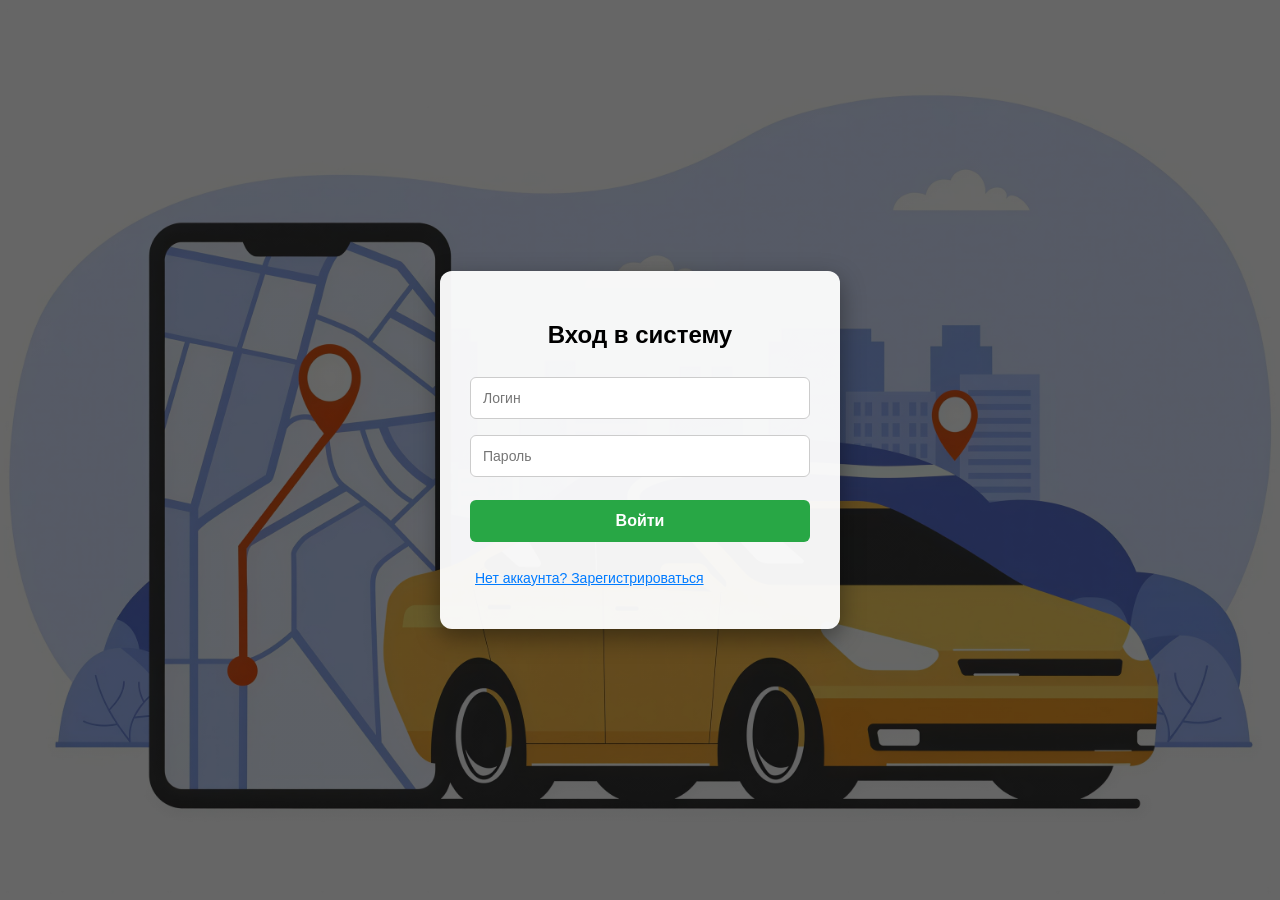
<file: index.html>
<!DOCTYPE html>
<html lang="ru">
<head>
    <meta charset="UTF-8">
    <meta name="viewport" content="width=device-width, initial-scale=1.0">
    <title>Каршеринг MVP</title>
    <link rel="stylesheet" href="/static/style.css">
</head>
<body>
    <!-- Блок логина -->
    <div id="loginBlock" class="form-box">
        <h2>Вход в систему</h2>
        <form id="loginForm">
            <input type="text" id="login" placeholder="Логин" required>
            <input type="password" id="password" placeholder="Пароль" required>
            <button type="submit">Войти</button>
        </form>
        <button type="button" class="toggle-link" onclick="showRegister()">Нет аккаунта? Зарегистрироваться</button>
    </div>

    <!-- Блок регистрации (скрыт по умолчанию) -->
    <div id="registerBlock" class="form-box" style="display: none;">
        <h2>Регистрация</h2>
        <form id="registerForm">
            <input type="email" id="regEmail" placeholder="Email" required>
            <!-- Строгая проверка: только +7 или 8, и ровно 10 цифр после -->
            <input type="tel" id="regPhone" placeholder="+79991234567" pattern="^(\+7|8)\d{10}$" title="Введите ровно 11 цифр: +7 или 8, затем 10 цифр (без пробелов и тире)" required>
            <input type="password" id="regPassword" placeholder="Придумайте пароль" required>
            <input type="password" id="regPasswordConfirm" placeholder="Повторите пароль" required>
            <p id="regError" class="error-msg">Пароли не совпадают!</p>
            <button type="submit">Зарегистрироваться</button>
        </form>
        <button type="button" class="toggle-link" onclick="showLogin()">Уже есть аккаунт? Войти</button>
    </div>

    <!-- Блок брони (скрыт до успешного логина) -->
    <div id="bookBlock" class="form-box" style="display: none;">
        <h2>Бронирование</h2>
        <p>Привет, <span id="usernameDisplay" style="font-weight: bold;"></span>!</p>
        <form id="bookForm">
            <label for="carSelect" style="display:block; text-align:left; margin-bottom:5px; font-size:14px;">Выберите машину:</label>
            <select id="carSelect" required>
                <option value="">Загрузка...</option>
            </select>
            <button type="submit">Забронировать</button>
        </form>
        <p id="message" style="margin-top: 15px; font-weight: bold;"></p>
    </div>

    <script src="/static/script.js"></script>
</body>
</html>
</file>
<file: static/style.css>
body {
    margin: 0;
    padding: 0;
    font-family: 'Segoe UI', Arial, sans-serif;
    background: linear-gradient(rgba(0,0,0,0.6), rgba(0,0,0,0.6)), url('design.png') no-repeat center center fixed;
    background-size: cover;
    display: flex;
    justify-content: center;
    align-items: center;
    min-height: 100vh;
}

.form-box {
    background: rgba(255, 255, 255, 0.95);
    padding: 30px;
    border-radius: 12px;
    box-shadow: 0 8px 25px rgba(0,0,0,0.4);
    width: 340px;
    text-align: center;
}

input, select, button {
    width: 100%;
    padding: 12px;
    margin: 8px 0;
    border: 1px solid #ccc;
    border-radius: 6px;
    box-sizing: border-box;
    font-size: 14px;
}

button {
    background-color: #28a745;
    color: white;
    border: none;
    cursor: pointer;
    font-size: 16px;
    font-weight: bold;
    margin-top: 15px;
    transition: background 0.2s;
}

button:hover {
    background-color: #218838;
}

.toggle-link {
    color: #007bff;
    cursor: pointer;
    text-decoration: underline;
    font-size: 14px;
    margin-top: 15px;
    display: block;
}

.toggle-link:hover {
    color: #0056b3;
}

.error-msg {
    color: #dc3545;
    font-size: 13px;
    margin-top: 5px;
    display: none;
}

button.toggle-link {
    background: none;
    border: none;
    color: #007bff;
    cursor: pointer;
    text-decoration: underline;
    font-size: 14px;
    margin-top: 15px;
    padding: 5px;
    display: block;
    width: auto;
    font-weight: normal;
}

button.toggle-link:hover {
    color: #0056b3;
    background: none;
}
</file>
